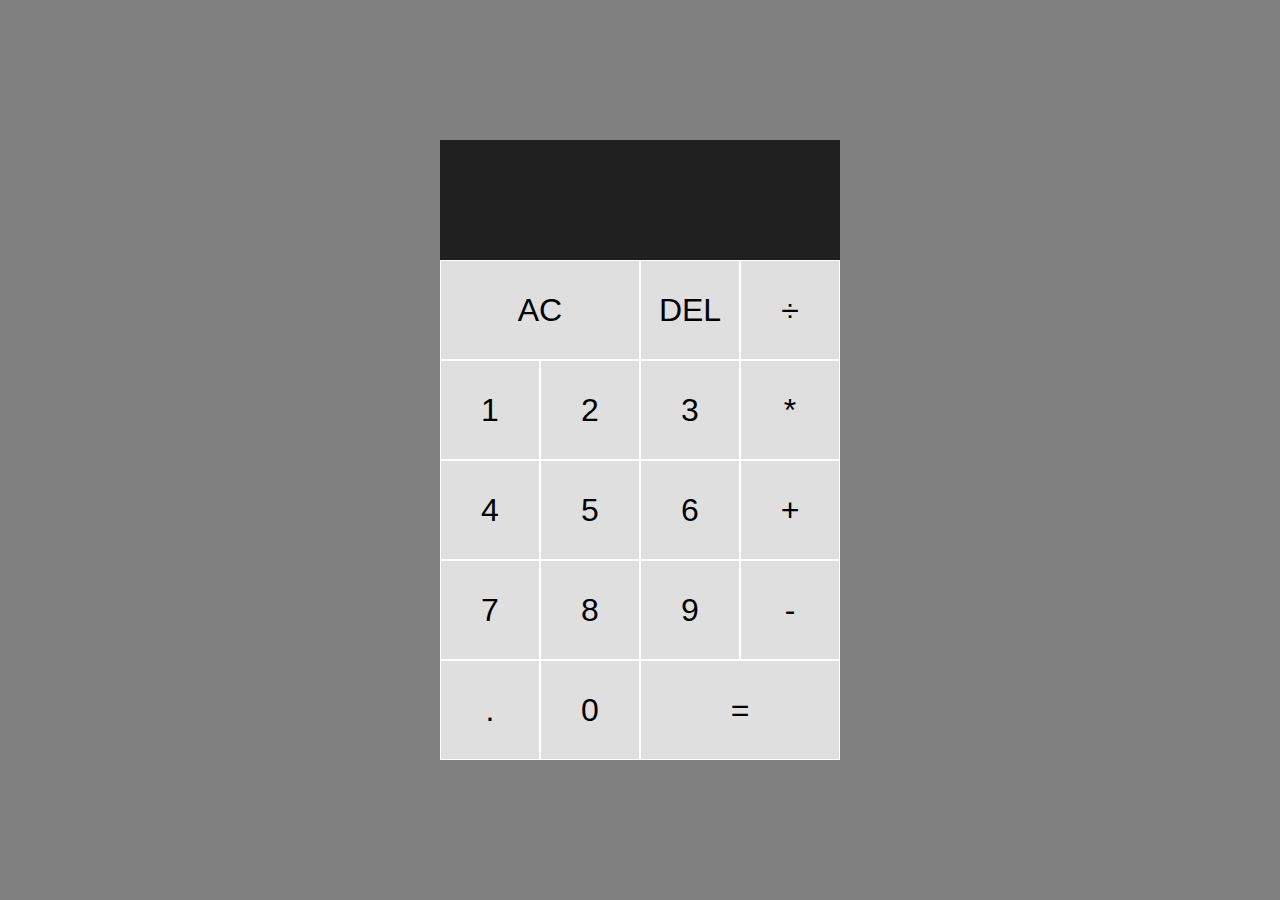
<file: JS_calculator/index.html>
<!DOCTYPE html>
<html lang="en">
<head>
    <meta charset="UTF-8">
    <meta http-equiv="X-UA-Compatible" content="IE=edge">
    <meta name="viewport" content="width=device-width, initial-scale=1.0">
    <title>JS Calculator</title>
    <link rel="stylesheet" href="style.css">
    <script src="script.js" defer></script>
</head>
<body>
    <div class="calculator-grid">
        <div class="output">
            <div data-previous-operand class="previous-operand"></div>
            <div data-current-operand class="current-operand"></div>
        </div>
        <button data-all-clear class="span-two">AC</button>
        <button data-delete>DEL</button>
        <button data-operation>÷</button>
        <button data-number>1</button>
        <button data-number>2</button>
        <button data-number>3</button>
        <button data-operation>*</button>
        <button data-number>4</button>
        <button data-number>5</button>
        <button data-number>6</button>
        <button data-operation>+</button>
        <button data-number>7</button>
        <button data-number>8</button>
        <button data-number>9</button>
        <button data-operation>-</button>
        <button data-number>.</button>
        <button data-number>0</button>
        <button data-equals class="span-two">=</button>
    </div>
</body>
</html>
</file>
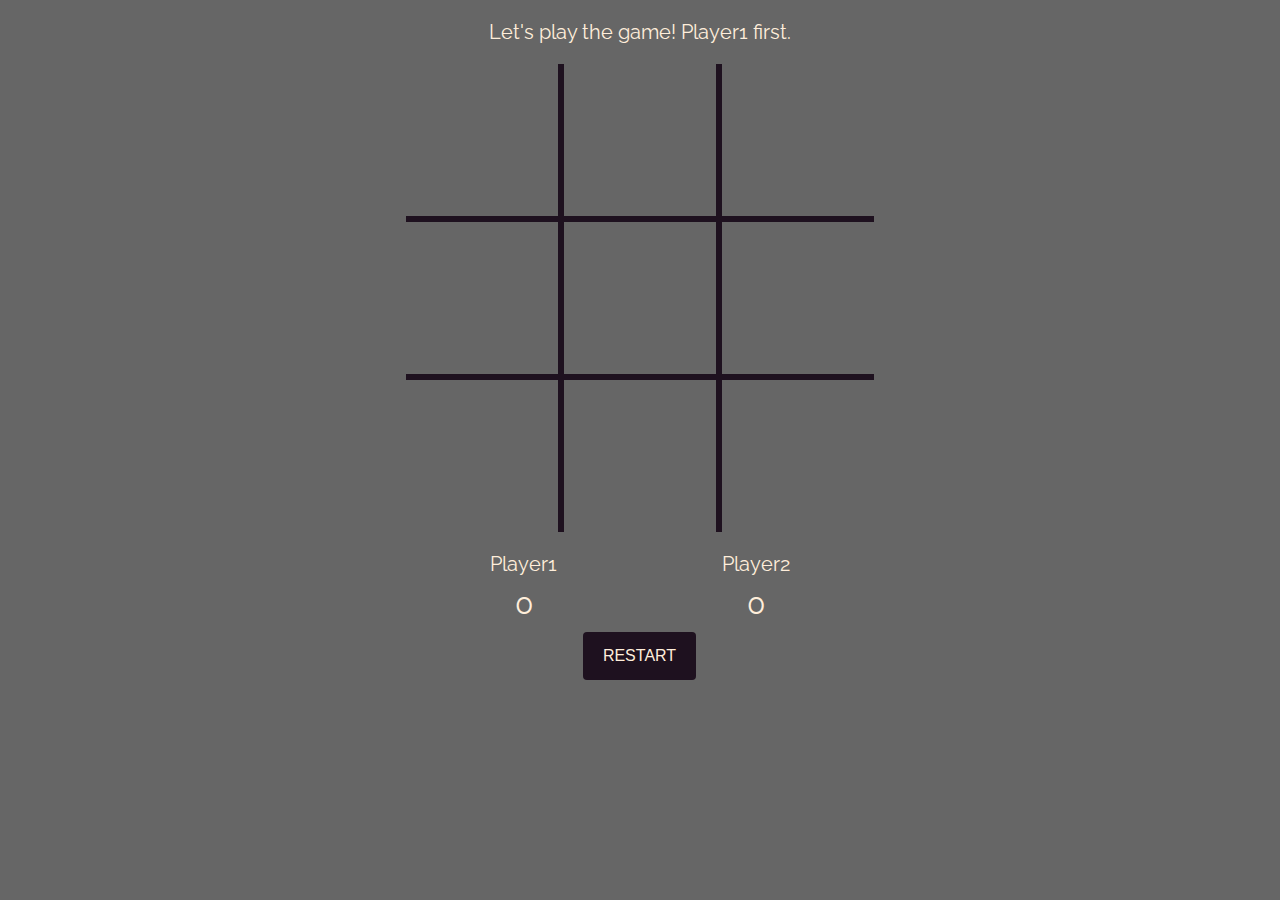
<file: XO_game/index.html>
<!DOCTYPE html>
<html lang="en">
<head>
    <meta charset="UTF-8">
    <meta http-equiv="X-UA-Compatible" content="IE=edge">
    <meta name="viewport" content="width=device-width, initial-scale=1.0">
    <link rel="stylesheet" href="css/style.css">
    <title>X/O GAME</title>
</head>
<body>

    <p id="message">Let's play the game! Player1 first.</p>

    <table>
        <tr>
            <td id="11" class="bottom right"></td>
            <td id="12" class="bottom right"></td>
            <td id="13" class="bottom"></td>
        </tr>
        <tr>
            <td id="21" class="bottom right" ></td>
            <td id="22" class="bottom right" ></td>
            <td id="23" class="bottom"></td>
        </tr>
        <tr>
            <td id="31" class="right"></td>
            <td id="32" class="right"></td>
            <td id="33"></td>
        </tr>
    </table>
  
    <div class="scores">
      <div id="player1">
        <p class="name">Player1</p>
        <p class="num">0</p>
      </div>
      <div id="player2">
        <p class="name">Player2</p>
        <p class="num">0</p>
      </div>
    </div>
  
    <button id="restart">RESTART</button>
    
    <script src="js/main.js"></script>
</body>
</html>
</file>
<file: JS_calculator/style.css>
*{
    box-sizing: border-box;
    margin: 0;
    padding: 0;
    font-family: 'Roboto', sans-serif;
}

body{
    background: grey
}

.calculator-grid{
    display: grid;
    justify-content: center;
    align-content: center;
    min-height: 100vh;
    grid-template-columns: repeat(4, 100px);
    grid-template-rows: minmax(120px, auto) repeat(5, 100px);
}

.calculator-grid > button{
    cursor: pointer;
    font-size: 2rem;
    border:1px solid white;
    outline: none;
    background-color: rgba(255, 255, 255, .75);
}

.calculator-grid > button:hover{
    background-color: rgba(255, 255, 255, .9);
}

.span-two{
    grid-column: span 2;
}

.output{
    grid-column: 1 / -1;
    background-color: rgba(0, 0, 0, .75);
    display: flex;
    align-items: flex-end;
    justify-content: space-around;
    flex-direction: column;
    padding: 10px;
    word-wrap: break-word;
    word-break: break-all;
}

.output .previous-operand{
    color: rgba(255, 255, 255, .75);
    font-size: 1.5rem;
}

.output .current-operand{
    color: white;
    font-size: 2rem;
}
</file>
<file: XO_game/css/style.css>
@import url('https://fonts.googleapis.com/css?family=Raleway:500');

body {
  margin: 0;
  padding: 0;
  background-color: #666666;
  font-family: 'Raleway', sans-serif;
  text-align: center;
}

#newgame {
  background-color: #61C9A8;
}

table {
  border-collapse: collapse;
  margin: 0 auto;
  cursor: pointer;
  /* clear: both; */
}

td {
  width: 150px;
  height: 150px;
  font-size: 120px;
}

.bottom {
  border-bottom: 6px solid #1e111f;
}

.right {
  border-right: 6px solid #1e111f;
}

/*below are 2 pairs of tokens*/

.x::after {
  content: "x";
  color: #ADA8B6;
}

.o::after {
  content: "o";
  color: #FFEEDB;
}

#message {
  font-size: 20px;
  color: #FFEEDB;
  /* margin-top: 10px;
  z-index: 0 !important; */
}

.scores {
  width: 300px;
  margin: auto;
}

#player1 {
  float: left;
  display: inline-block;
}

#player2 {
  display: inline-block;
  float: right;
}

.scores p {
  font-size: 20px;
  color: #FFEEDB;
}

.scores .num {
  position: relative;
  font-size: 30px;
  top: -20px;
}

#restart {
  background-color: #1e111f;
  border: none;
  color: #FFEEDB;
  padding: 15px 20px;
  display: inline-block;
  font-size: 16px;
  border-radius: 4px;
  position: relative;
  top: 100px;
}

#restart:hover {
  background-color: #FFEEDB;
  font-weight: bold;
  color: #1e111f;
  cursor: pointer;
}
</file>
